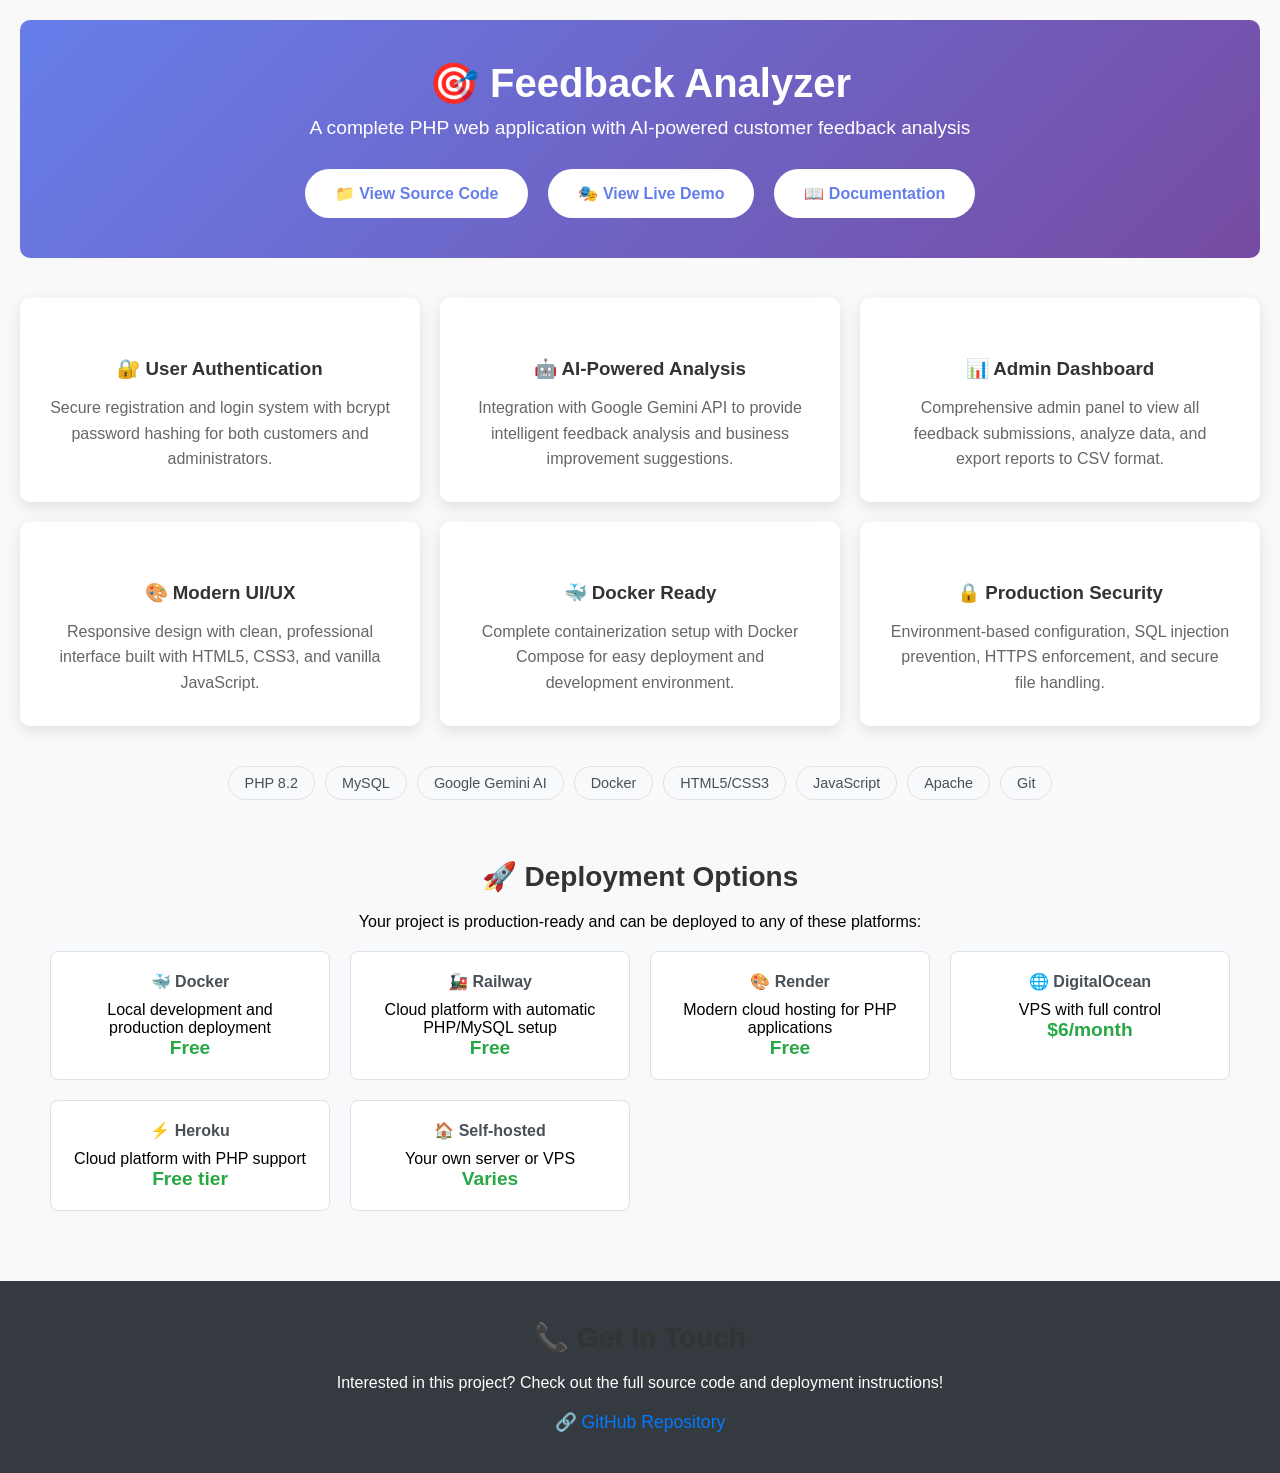
<file: index.html>
<!DOCTYPE html>
<html lang="en">
<head>
  <meta charset="UTF-8" />
  <meta name="viewport" content="width=device-width, initial-scale=1.0"/>
  <title>Feedback Analyzer - Project Showcase</title>
  <link rel="stylesheet" href="assets/css/home.css" />
  <style>
    .project-showcase {
      background: linear-gradient(135deg, #667eea 0%, #764ba2 100%);
      color: white;
      padding: 40px 20px;
      text-align: center;
      margin: 20px;
      border-radius: 10px;
    }
    .project-showcase h1 {
      font-size: 2.5em;
      margin-bottom: 10px;
    }
    .project-showcase p {
      font-size: 1.2em;
      margin-bottom: 30px;
    }
    .cta-buttons {
      display: flex;
      gap: 20px;
      justify-content: center;
      flex-wrap: wrap;
    }
    .cta-btn {
      background: white;
      color: #667eea;
      padding: 15px 30px;
      border-radius: 25px;
      text-decoration: none;
      font-weight: bold;
      transition: all 0.3s ease;
      display: inline-block;
    }
    .cta-btn:hover {
      transform: translateY(-2px);
      box-shadow: 0 5px 15px rgba(0,0,0,0.2);
    }
    .features-grid {
      display: grid;
      grid-template-columns: repeat(auto-fit, minmax(300px, 1fr));
      gap: 20px;
      margin: 40px 20px;
    }
    .feature-card {
      background: white;
      padding: 30px;
      border-radius: 10px;
      box-shadow: 0 5px 15px rgba(0,0,0,0.1);
      text-align: center;
    }
    .feature-card h3 {
      color: #333;
      margin-bottom: 15px;
    }
    .feature-card p {
      color: #666;
      line-height: 1.6;
    }
    .tech-badges {
      display: flex;
      flex-wrap: wrap;
      gap: 10px;
      justify-content: center;
      margin: 30px 20px;
    }
    .tech-badge {
      background: #f8f9fa;
      color: #495057;
      padding: 8px 16px;
      border-radius: 20px;
      font-size: 0.9em;
      border: 1px solid #dee2e6;
    }
    .deployment-options {
      background: #f8f9fa;
      padding: 30px;
      margin: 20px;
      border-radius: 10px;
      text-align: center;
    }
    .deployment-options h2 {
      color: #333;
      margin-bottom: 20px;
    }
    .deployment-grid {
      display: grid;
      grid-template-columns: repeat(auto-fit, minmax(250px, 1fr));
      gap: 20px;
      margin-top: 20px;
    }
    .deployment-card {
      background: white;
      padding: 20px;
      border-radius: 8px;
      border: 1px solid #dee2e6;
    }
    .deployment-card h4 {
      color: #495057;
      margin-bottom: 10px;
    }
    .deployment-card .price {
      color: #28a745;
      font-weight: bold;
      font-size: 1.2em;
    }
  </style>
</head>
<body>
  <div class="project-showcase">
    <h1>🎯 Feedback Analyzer</h1>
    <p>A complete PHP web application with AI-powered customer feedback analysis</p>

    <div class="cta-buttons">
      <a href="https://github.com/pandeyrohit007/feedback" class="cta-btn" target="_blank">
        📁 View Source Code
      </a>
      <a href="demo.html" class="cta-btn">
        🎭 View Live Demo
      </a>
      <a href="https://github.com/pandeyrohit007/feedback/blob/main/README.md" class="cta-btn" target="_blank">
        📖 Documentation
      </a>
    </div>
  </div>

  <div class="features-grid">
    <div class="feature-card">
      <h3>🔐 User Authentication</h3>
      <p>Secure registration and login system with bcrypt password hashing for both customers and administrators.</p>
    </div>

    <div class="feature-card">
      <h3>🤖 AI-Powered Analysis</h3>
      <p>Integration with Google Gemini API to provide intelligent feedback analysis and business improvement suggestions.</p>
    </div>

    <div class="feature-card">
      <h3>📊 Admin Dashboard</h3>
      <p>Comprehensive admin panel to view all feedback submissions, analyze data, and export reports to CSV format.</p>
    </div>

    <div class="feature-card">
      <h3>🎨 Modern UI/UX</h3>
      <p>Responsive design with clean, professional interface built with HTML5, CSS3, and vanilla JavaScript.</p>
    </div>

    <div class="feature-card">
      <h3>🐳 Docker Ready</h3>
      <p>Complete containerization setup with Docker Compose for easy deployment and development environment.</p>
    </div>

    <div class="feature-card">
      <h3>🔒 Production Security</h3>
      <p>Environment-based configuration, SQL injection prevention, HTTPS enforcement, and secure file handling.</p>
    </div>
  </div>

  <div class="tech-badges">
    <span class="tech-badge">PHP 8.2</span>
    <span class="tech-badge">MySQL</span>
    <span class="tech-badge">Google Gemini AI</span>
    <span class="tech-badge">Docker</span>
    <span class="tech-badge">HTML5/CSS3</span>
    <span class="tech-badge">JavaScript</span>
    <span class="tech-badge">Apache</span>
    <span class="tech-badge">Git</span>
  </div>

  <div class="deployment-options">
    <h2>🚀 Deployment Options</h2>
    <p>Your project is production-ready and can be deployed to any of these platforms:</p>

    <div class="deployment-grid">
      <div class="deployment-card">
        <h4>🐳 Docker</h4>
        <p>Local development and production deployment</p>
        <div class="price">Free</div>
      </div>

      <div class="deployment-card">
        <h4>🚂 Railway</h4>
        <p>Cloud platform with automatic PHP/MySQL setup</p>
        <div class="price">Free</div>
      </div>

      <div class="deployment-card">
        <h4>🎨 Render</h4>
        <p>Modern cloud hosting for PHP applications</p>
        <div class="price">Free</div>
      </div>

      <div class="deployment-card">
        <h4>🌐 DigitalOcean</h4>
        <p>VPS with full control</p>
        <div class="price">$6/month</div>
      </div>

      <div class="deployment-card">
        <h4>⚡ Heroku</h4>
        <p>Cloud platform with PHP support</p>
        <div class="price">Free tier</div>
      </div>

      <div class="deployment-card">
        <h4>🏠 Self-hosted</h4>
        <p>Your own server or VPS</p>
        <div class="price">Varies</div>
      </div>
    </div>
  </div>

  <div style="text-align: center; padding: 40px 20px; background: #343a40; color: white; margin-top: 40px;">
    <h2>📞 Get In Touch</h2>
    <p>Interested in this project? Check out the full source code and deployment instructions!</p>
    <div style="margin-top: 20px;">
      <a href="https://github.com/pandeyrohit007/feedback" style="color: #007bff; text-decoration: none; font-size: 1.1em;" target="_blank">
        🔗 GitHub Repository
      </a>
    </div>
  </div>

  <script>
    // Add some interactive elements
    document.addEventListener('DOMContentLoaded', function() {
      // Add click tracking for demo purposes
      const buttons = document.querySelectorAll('.cta-btn');
      buttons.forEach(btn => {
        btn.addEventListener('click', function() {
          console.log('Button clicked:', this.textContent.trim());
        });
      });
    });
  </script>
</body>
</html>
</file>
<file: assets/css/home.css>
/* Reset and Base */
* {
  margin: 0;
  padding: 0;
  box-sizing: border-box;
}

body {
  font-family: 'Segoe UI', Tahoma, Geneva, Verdana, sans-serif;
  background-color: #f9f9f9;
}


/* Layout */
.main-wrapper {
  display: flex;
  height: 100vh;
  overflow: hidden;
}

/* Left Side Promo Section */
.promo-section {
  flex: 1;
  background: 
    linear-gradient(to bottom right, rgba(25, 118, 210, 0.75), rgba(100, 181, 246, 0.75)),
    url('../images/customer_login.jpg') no-repeat center center;
  background-size: cover;
  background-blend-mode: overlay;
  color: white;
  display: flex;
  justify-content: center;
  align-items: center;
  padding: 40px;
  position: relative;
  animation: fadeInPromo 1.2s ease;
}

@keyframes fadeInPromo {
  from {
    opacity: 0;
    transform: translateY(30px);
  }
  to {
    opacity: 1;
    transform: translateY(0);
  }
}

.promo-content {
  text-align: center;
  backdrop-filter: blur(4px); /* subtle blur behind text */
  padding: 20px 30px;
  border-radius: 12px;
  background-color: rgba(0, 0, 0, 0.2); /* slight dark layer for extra contrast */
}

.promo-content h1 {
  font-size: 36px;
  font-weight: 800;
  margin-bottom: 10px;
  color: #fff;
}

.promo-content p {
  font-size: 20px;
  font-weight: 400;
  margin-bottom: 30px;
  color: #e0f7fa;
}

.stats {
  font-size: 16px;
  line-height: 1.8;
  color: #bbdefb;
}


/* Right Side Form Section */
.form-wrapper {
  flex: 1;
  background: #fff;
  display: flex;
  justify-content: center;
  align-items: center;
  padding: 40px;
}

.form-box {
  width: 100%;
  max-width: 400px;
  background: #ffffff;
  padding: 30px;
  border-radius: 12px;
  box-shadow: 0 4px 24px rgba(0, 0, 0, 0.08);
}

h2 {
  font-size: 28px;
  margin-bottom: 20px;
  text-align: center;
  color: #333;
}

h3 {
  margin-top: 30px;
  text-align: center;
  color: #444;
}

input, select {
  width: 100%;
  padding: 14px;
  margin-bottom: 16px;
  border: 1px solid #ccc;
  border-radius: 8px;
  font-size: 15px;
}

input:focus, select:focus {
  border-color: #1976d2;
  outline: none;
  box-shadow: 0 0 5px rgba(25, 118, 210, 0.3);
}

button {
  width: 100%;
  padding: 14px;
  background: linear-gradient(to right, #1976d2, #42a5f5);
  color: #fff;
  font-size: 16px;
  font-weight: 600;
  border: none;
  border-radius: 8px;
  cursor: pointer;
  transition: background 0.3s ease, transform 0.2s ease;
}

button:hover {
  background: linear-gradient(to right, #1565c0, #1e88e5);
  transform: translateY(-2px);
}

.login-buttons {
  display: flex;
  justify-content: space-between;
  gap: 10px;
  margin-top: 10px;
}

.login-buttons a {
  flex: 1;
}

.login-buttons button {
  padding: 10px;
  font-size: 14px;
  background-color: #42a5f5;
  border-radius: 6px;
}

.login-buttons button:hover {
  background-color: #1e88e5;
}


/* Responsive */
@media (max-width: 768px) {
  .main-wrapper {
    flex-direction: column;
  }

  .promo-section {
    height: 300px;
    padding: 20px;
  }

  .promo-content {
    backdrop-filter: none;
    background-color: transparent;
  }
}
</file>
